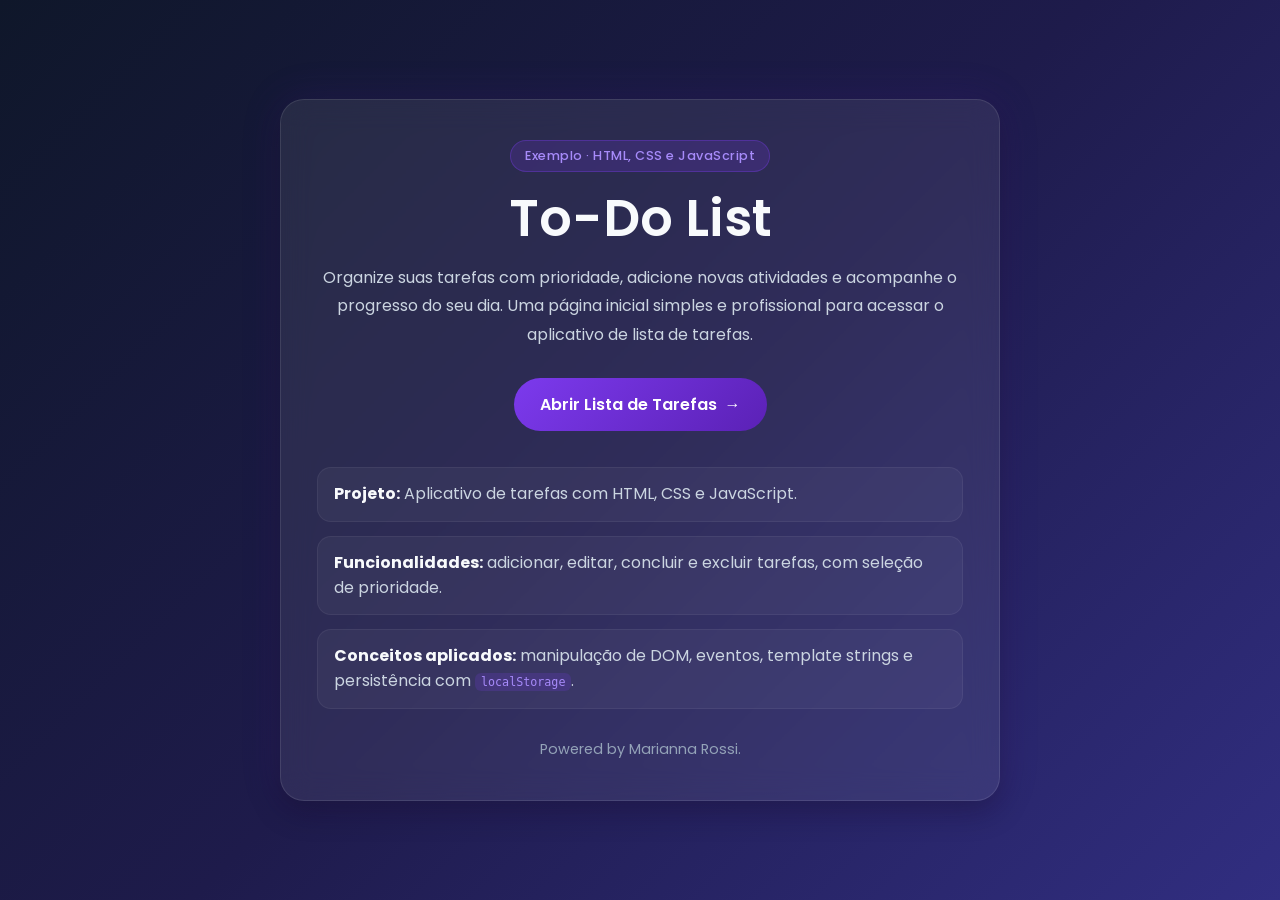
<file: to-do-list/index.html>
<!DOCTYPE html>
<html lang="pt-BR">
<head>
  <meta charset="UTF-8">
  <meta name="viewport" content="width=device-width, initial-scale=1.0">
  <title>To-Do List | Página Inicial</title>
  <link rel="stylesheet" href="../to-do-list/css/index.css">
</head>
<body>
  <main class="landing">
    <span class="badge">Exemplo · HTML, CSS e JavaScript</span>

    <h1>To-Do List</h1>

    <p>
      Organize suas tarefas com prioridade, adicione novas atividades e
      acompanhe o progresso do seu dia. Uma página inicial simples e
      profissional para acessar o aplicativo de lista de tarefas.
    </p>

    <a class="button-link" href="../to-do-list/html/list.html">
      Abrir Lista de Tarefas
      <span aria-hidden="true">→</span>
    </a>

    <section class="details">
      <div>
        <strong>Projeto:</strong>
        Aplicativo de tarefas com HTML, CSS e JavaScript.
      </div>
      <div>
        <strong>Funcionalidades:</strong>
        adicionar, editar, concluir e excluir tarefas, com seleção de prioridade.
      </div>
      <div>
        <strong>Conceitos aplicados:</strong>
        manipulação de DOM, eventos, template strings e persistência com
        <code>localStorage</code>.
      </div>
    </section>

    <footer class="footer">
      Powered by Marianna Rossi.
    </footer>
  </main>

</body>
</html>
</file>
<file: to-do-list/css/index.css>
@import url('https://fonts.googleapis.com/css2?family=Poppins:wght@300;400;500;600;700&display=swap');

:root {
  --primary: #7c3aed;
  --primary-dark: #5b21b6;
  --primary-light: #a78bfa;

  --bg-1: #0f172a;
  --bg-2: #1e1b4b;
  --bg-3: #312e81;

  --card: rgba(255, 255, 255, 0.08);
  --border: rgba(255, 255, 255, 0.1);

  --text: #f8fafc;
  --text-light: #cbd5e1;
  --text-muted: #94a3b8;
}

* {
  margin: 0;
  padding: 0;
  box-sizing: border-box;
}

body {
  font-family: 'Poppins', sans-serif;

  background: linear-gradient(
    135deg,
    var(--bg-1),
    var(--bg-2),
    var(--bg-3)
  );

  color: var(--text);

  min-height: 100vh;

  display: flex;
  align-items: center;
  justify-content: center;

  padding: 24px;
}

.landing {
  max-width: 720px;
  width: 100%;

  background: var(--card);
  backdrop-filter: blur(15px);

  border: 1px solid var(--border);
  border-radius: 24px;

  padding: 40px 36px;

  box-shadow:
    0 10px 30px rgba(0, 0, 0, 0.3),
    0 0 40px rgba(124, 58, 237, 0.15);

  text-align: center;
}

.badge {
  display: inline-block;

  background: rgba(124, 58, 237, 0.18);
  color: var(--primary-light);

  border: 1px solid rgba(124, 58, 237, 0.35);

  padding: 6px 14px;

  border-radius: 999px;

  font-size: 0.8rem;
  font-weight: 500;
  letter-spacing: 0.5px;

  margin-bottom: 20px;
}

h1 {
  font-size: clamp(2.4rem, 4vw, 3.4rem);
  font-weight: 600;
  line-height: 1.05;

  margin-bottom: 18px;
}

p {
  color: var(--text-light);
  line-height: 1.8;
  font-size: 1rem;

  margin-bottom: 28px;
}

.button-link {
  display: inline-flex;
  align-items: center;
  justify-content: center;
  gap: 0.5rem;

  background: linear-gradient(
    135deg,
    var(--primary),
    var(--primary-dark)
  );

  color: white;
  text-decoration: none;
  font-weight: 600;

  padding: 14px 26px;
  border-radius: 999px;

  transition: 0.3s;
}

.button-link:hover,
.button-link:focus-visible {
  transform: translateY(-2px);
  box-shadow: 0 10px 25px rgba(124, 58, 237, 0.45);
  outline: none;
}

.details {
  margin-top: 36px;
  display: grid;
  gap: 14px;
  text-align: left;

  color: var(--text-light);
}

.details > div {
  background: rgba(255, 255, 255, 0.04);
  border: 1px solid rgba(255, 255, 255, 0.06);
  border-radius: 14px;
  padding: 14px 16px;

  line-height: 1.55;
}

.details strong {
  color: var(--text);
}

.details code {
  background: rgba(124, 58, 237, 0.18);
  color: var(--primary-light);
  padding: 2px 6px;
  border-radius: 6px;
  font-size: 0.9em;
}

.details .resumo {
  background: rgba(124, 58, 237, 0.15);
  border-color: rgba(124, 58, 237, 0.3);
  color: var(--text);
}

.footer {
  margin-top: 30px;
  font-size: 0.9rem;
  color: var(--text-muted);
}

@media (max-width: 600px) {
  .landing {
    padding: 30px 22px;
  }
}
</file>
